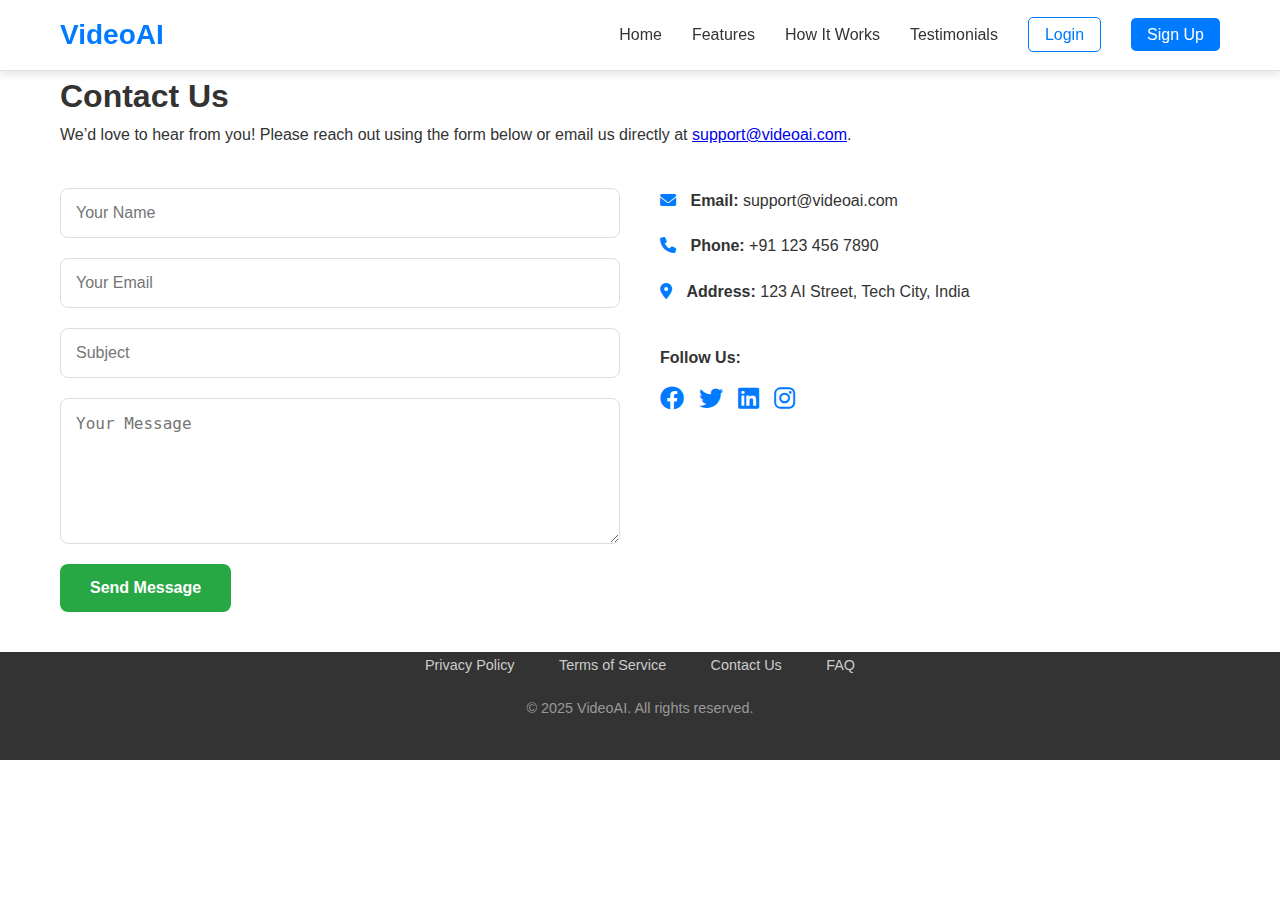
<file: videoai-starter/frontend/contact.html>
<!DOCTYPE html>
<html lang="en">
<head>
  <meta charset="UTF-8">
  <meta name="viewport" content="width=device-width, initial-scale=1.0">
  <title>Contact Us - VideoAI</title>
  <link rel="stylesheet" href="assets/styles.css">
  <link rel="stylesheet" href="https://cdnjs.cloudflare.com/ajax/libs/font-awesome/6.0.0/css/all.min.css">
</head>
<body>
  <!-- Navigation -->
  <nav class="navbar">
    <div class="nav-container">
      <div class="nav-logo">
        <h2>VideoAI</h2>
      </div>
      <ul class="nav-menu">
        <li class="nav-item"><a href="/#home" class="nav-link">Home</a></li>
        <li class="nav-item"><a href="/#features" class="nav-link">Features</a></li>
        <li class="nav-item"><a href="/#how-it-works" class="nav-link">How It Works</a></li>
        <li class="nav-item"><a href="/#testimonials" class="nav-link">Testimonials</a></li>
        <li class="nav-item"><a href="/login" class="nav-link login-btn">Login</a></li>
        <li class="nav-item"><a href="/signup" class="nav-link signup-btn">Sign Up</a></li>
      </ul>
    </div>
  </nav>

  <!-- Contact Us Section -->
  <section class="contact-us" style="margin-top: 40px; margin-bottom: 40px;">
    <div class="container">
      <h1>Contact Us</h1>
      <p>We’d love to hear from you! Please reach out using the form below or email us directly at <a href="mailto:support@videoai.com">support@videoai.com</a>.</p>
      
      <div class="contact-grid" style="display: grid; grid-template-columns: 1fr 1fr; gap: 40px; margin-top: 40px;">
        <!-- Contact Form -->
        <form action="mailto:support@videoai.com" method="POST" style="display: flex; flex-direction: column; gap: 20px;">
          <input type="text" name="name" placeholder="Your Name" required style="padding: 15px; border-radius: 8px; border: 1px solid #ddd; font-size: 16px;">
          <input type="email" name="email" placeholder="Your Email" required style="padding: 15px; border-radius: 8px; border: 1px solid #ddd; font-size: 16px;">
          <input type="text" name="subject" placeholder="Subject" required style="padding: 15px; border-radius: 8px; border: 1px solid #ddd; font-size: 16px;">
          <textarea name="message" rows="6" placeholder="Your Message" required style="padding: 15px; border-radius: 8px; border: 1px solid #ddd; font-size: 16px;"></textarea>
          <button type="submit" class="generate-btn" style="width: fit-content;">Send Message</button>
        </form>

        <!-- Contact Info -->
        <div class="contact-info" style="display: flex; flex-direction: column; gap: 20px; font-size: 1rem;">
          <div>
            <i class="fas fa-envelope" style="color: #007bff; margin-right: 10px;"></i>
            <strong>Email:</strong> support@videoai.com
          </div>
          <div>
            <i class="fas fa-phone" style="color: #007bff; margin-right: 10px;"></i>
            <strong>Phone:</strong> +91 123 456 7890
          </div>
          <div>
            <i class="fas fa-map-marker-alt" style="color: #007bff; margin-right: 10px;"></i>
            <strong>Address:</strong> 123 AI Street, Tech City, India
          </div>
          <div style="margin-top: 20px;">
            <strong>Follow Us:</strong>
            <div style="display: flex; gap: 15px; margin-top: 10px;">
              <a href="#" style="color: #007bff; font-size: 1.5rem;"><i class="fab fa-facebook"></i></a>
              <a href="#" style="color: #007bff; font-size: 1.5rem;"><i class="fab fa-twitter"></i></a>
              <a href="#" style="color: #007bff; font-size: 1.5rem;"><i class="fab fa-linkedin"></i></a>
              <a href="#" style="color: #007bff; font-size: 1.5rem;"><i class="fab fa-instagram"></i></a>
            </div>
          </div>
        </div>
      </div>
    </div>
  </section>

  <!-- Footer -->
  <footer class="footer">
    <div class="container">
      <div class="footer-content">
        <div class="footer-links">
          <a href="/privacy">Privacy Policy</a>
          <a href="/terms">Terms of Service</a>
          <a href="/contact">Contact Us</a>
          <a href="/faq">FAQ</a>
        </div>
        <p>&copy; 2025 VideoAI. All rights reserved.</p>
      </div>
    </div>
  </footer>
</body>
</html>
</file>
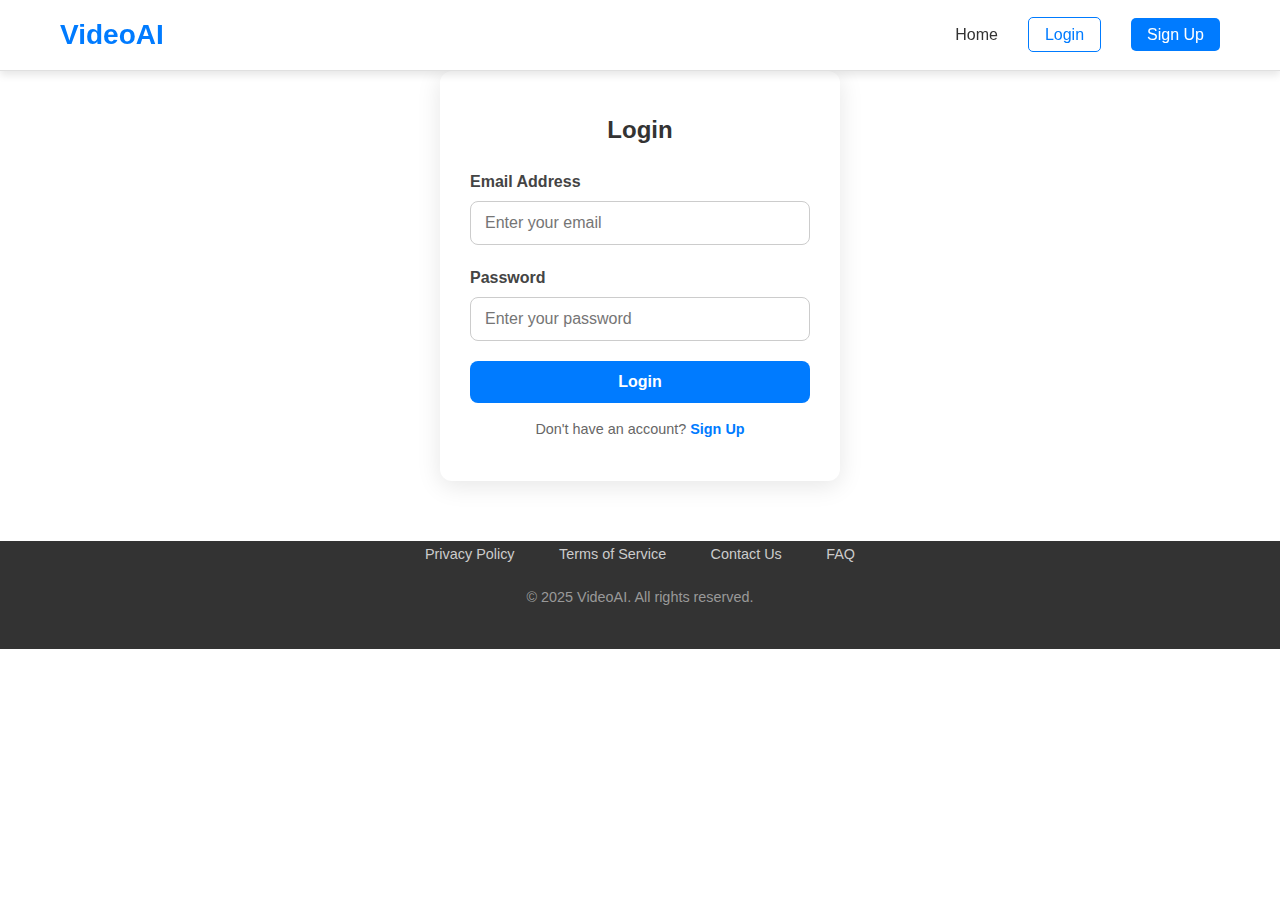
<file: videoai-starter/frontend/login.html>
<!DOCTYPE html>
<html lang="en">
<head>
  <meta charset="UTF-8">
  <meta name="viewport" content="width=device-width, initial-scale=1.0">
  <title>Login - VideoAI</title>
  <link rel="stylesheet" href="assets/styles.css">
  <link rel="stylesheet" href="https://cdnjs.cloudflare.com/ajax/libs/font-awesome/6.0.0/css/all.min.css">
</head>
<body>
  <!-- Navigation -->
  <nav class="navbar">
    <div class="nav-container">
      <div class="nav-logo">
        <h2>VideoAI</h2>
      </div>
      <ul class="nav-menu">
        <li><a href="/" class="nav-link">Home</a></li>
        <li><a href="/login" class="nav-link login-btn">Login</a></li>
        <li><a href="/signup" class="nav-link signup-btn">Sign Up</a></li>
      </ul>
    </div>
  </nav>

  <!-- Login Section -->
  <section class="auth-section">
    <div class="auth-container">
      <h2>Login</h2>
      <form action="#" method="POST" class="auth-form">
        <div class="form-group">
          <label for="email">Email Address</label>
          <input type="email" id="email" placeholder="Enter your email" required>
        </div>
        
        <div class="form-group">
          <label for="password">Password</label>
          <input type="password" id="password" placeholder="Enter your password" required>
        </div>
        
        <button type="submit" class="auth-btn">Login</button>
        <p class="auth-text">Don't have an account? <a href="/signup">Sign Up</a></p>
      </form>
    </div>
  </section>

  <!-- Footer -->
  <footer class="footer">
    <div class="footer-links">
      <a href="/privacy">Privacy Policy</a>
      <a href="/terms">Terms of Service</a>
      <a href="/contact">Contact Us</a>
      <a href="/faq">FAQ</a>
    </div>
    <p>© 2025 VideoAI. All rights reserved.</p>
  </footer>
</body>
</html>
</file>
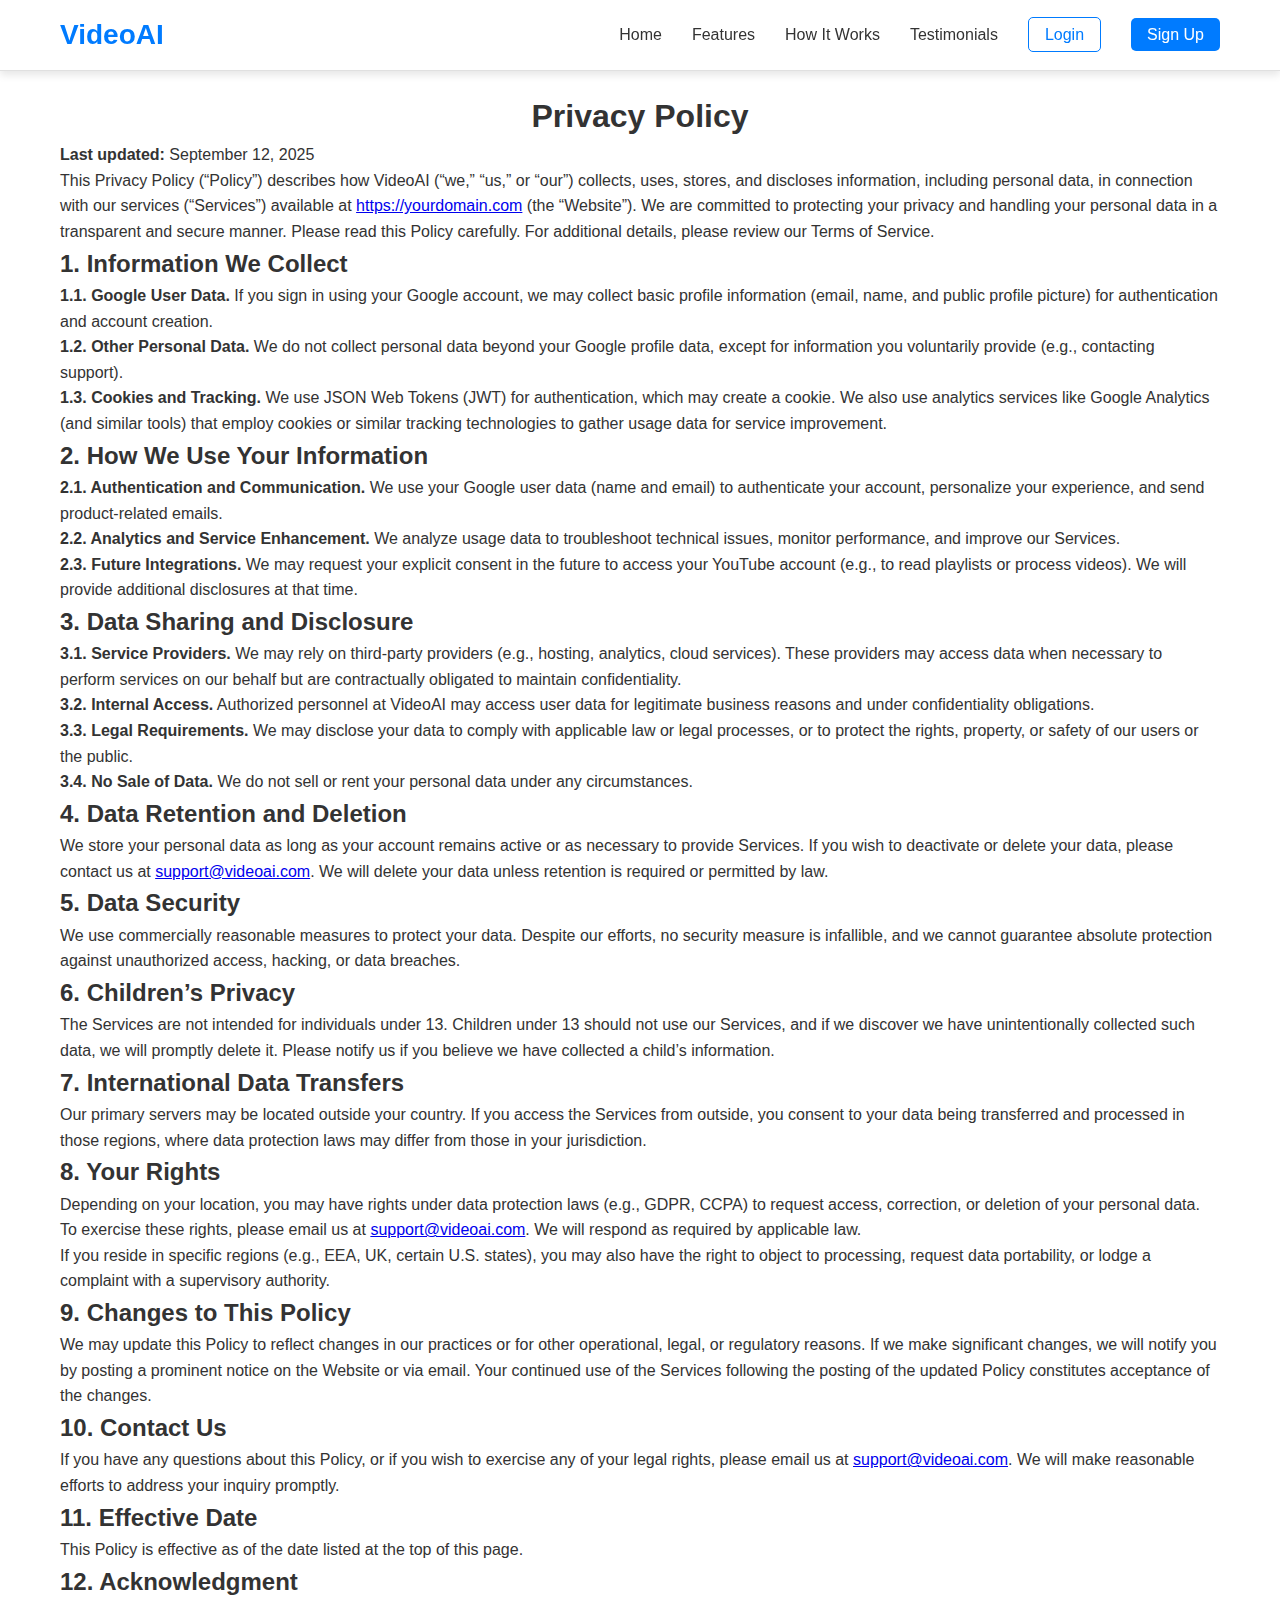
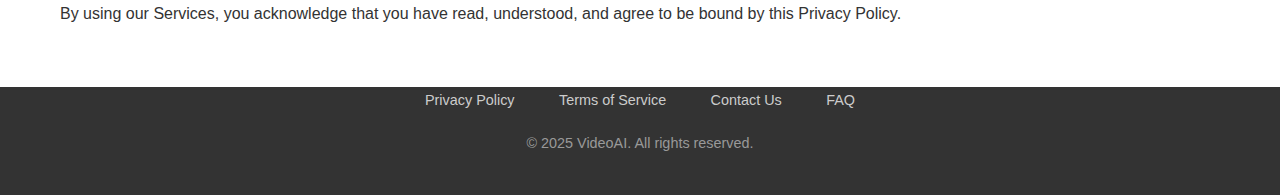
<file: videoai-starter/frontend/privacy.html>
<!DOCTYPE html>
<html lang="en">
<head>
  <meta charset="UTF-8">
  <meta name="viewport" content="width=device-width, initial-scale=1.0">
  <title>Privacy Policy - VideoAI</title>
  <link rel="stylesheet" href="assets/styles.css">
  <link rel="stylesheet" href="https://cdnjs.cloudflare.com/ajax/libs/font-awesome/6.0.0/css/all.min.css">
</head>
<body>
  <!-- Navigation -->
  <nav class="navbar">
    <div class="nav-container">
      <div class="nav-logo">
        <h2>VideoAI</h2>
      </div>
      <ul class="nav-menu">
        <li class="nav-item"><a href="/#home" class="nav-link">Home</a></li>
        <li class="nav-item"><a href="/#features" class="nav-link">Features</a></li>
        <li class="nav-item"><a href="/#how-it-works" class="nav-link">How It Works</a></li>
        <li class="nav-item"><a href="/#testimonials" class="nav-link">Testimonials</a></li>
        <li class="nav-item"><a href="/login" class="nav-link login-btn">Login</a></li>
        <li class="nav-item"><a href="/signup" class="nav-link signup-btn">Sign Up</a></li>
      </ul>
    </div>
  </nav>

  <!-- Privacy Policy Section -->
  <section class="privacy-policy">
    <div class="container">
      <h1 style="text-align: center">Privacy Policy</h1>
      <p><strong>Last updated:</strong> September 12, 2025</p>

      <p>
        This Privacy Policy (“Policy”) describes how VideoAI (“we,” “us,” or “our”) 
        collects, uses, stores, and discloses information, including personal data, 
        in connection with our services (“Services”) available at 
        <a href="https://yourdomain.com">https://yourdomain.com</a> (the “Website”). 
        We are committed to protecting your privacy and handling your personal data 
        in a transparent and secure manner. Please read this Policy carefully. 
        For additional details, please review our Terms of Service.
      </p>

      <h2>1. Information We Collect</h2>
      <p><strong>1.1. Google User Data.</strong> If you sign in using your Google account, we may collect basic profile information (email, name, and public profile picture) for authentication and account creation.</p>
      <p><strong>1.2. Other Personal Data.</strong> We do not collect personal data beyond your Google profile data, except for information you voluntarily provide (e.g., contacting support).</p>
      <p><strong>1.3. Cookies and Tracking.</strong> We use JSON Web Tokens (JWT) for authentication, which may create a cookie. We also use analytics services like Google Analytics (and similar tools) that employ cookies or similar tracking technologies to gather usage data for service improvement.</p>

      <h2>2. How We Use Your Information</h2>
      <p><strong>2.1. Authentication and Communication.</strong> We use your Google user data (name and email) to authenticate your account, personalize your experience, and send product-related emails.</p>
      <p><strong>2.2. Analytics and Service Enhancement.</strong> We analyze usage data to troubleshoot technical issues, monitor performance, and improve our Services.</p>
      <p><strong>2.3. Future Integrations.</strong> We may request your explicit consent in the future to access your YouTube account (e.g., to read playlists or process videos). We will provide additional disclosures at that time.</p>

      <h2>3. Data Sharing and Disclosure</h2>
      <p><strong>3.1. Service Providers.</strong> We may rely on third-party providers (e.g., hosting, analytics, cloud services). These providers may access data when necessary to perform services on our behalf but are contractually obligated to maintain confidentiality.</p>
      <p><strong>3.2. Internal Access.</strong> Authorized personnel at VideoAI may access user data for legitimate business reasons and under confidentiality obligations.</p>
      <p><strong>3.3. Legal Requirements.</strong> We may disclose your data to comply with applicable law or legal processes, or to protect the rights, property, or safety of our users or the public.</p>
      <p><strong>3.4. No Sale of Data.</strong> We do not sell or rent your personal data under any circumstances.</p>

      <h2>4. Data Retention and Deletion</h2>
      <p>We store your personal data as long as your account remains active or as necessary to provide Services. If you wish to deactivate or delete your data, please contact us at 
        <a href="mailto:support@videoai.com">support@videoai.com</a>. We will delete your data unless retention is required or permitted by law.</p>

      <h2>5. Data Security</h2>
      <p>We use commercially reasonable measures to protect your data. Despite our efforts, no security measure is infallible, and we cannot guarantee absolute protection against unauthorized access, hacking, or data breaches.</p>

      <h2>6. Children’s Privacy</h2>
      <p>The Services are not intended for individuals under 13. Children under 13 should not use our Services, and if we discover we have unintentionally collected such data, we will promptly delete it. Please notify us if you believe we have collected a child’s information.</p>

      <h2>7. International Data Transfers</h2>
      <p>Our primary servers may be located outside your country. If you access the Services from outside, you consent to your data being transferred and processed in those regions, where data protection laws may differ from those in your jurisdiction.</p>

      <h2>8. Your Rights</h2>
      <p>Depending on your location, you may have rights under data protection laws (e.g., GDPR, CCPA) to request access, correction, or deletion of your personal data. To exercise these rights, please email us at 
        <a href="mailto:support@videoai.com">support@videoai.com</a>. We will respond as required by applicable law.</p>
      <p>If you reside in specific regions (e.g., EEA, UK, certain U.S. states), you may also have the right to object to processing, request data portability, or lodge a complaint with a supervisory authority.</p>

      <h2>9. Changes to This Policy</h2>
      <p>We may update this Policy to reflect changes in our practices or for other operational, legal, or regulatory reasons. If we make significant changes, we will notify you by posting a prominent notice on the Website or via email. Your continued use of the Services following the posting of the updated Policy constitutes acceptance of the changes.</p>

      <h2>10. Contact Us</h2>
      <p>If you have any questions about this Policy, or if you wish to exercise any of your legal rights, please email us at 
        <a href="mailto:support@videoai.com">support@videoai.com</a>. We will make reasonable efforts to address your inquiry promptly.</p>

      <h2>11. Effective Date</h2>
      <p>This Policy is effective as of the date listed at the top of this page.</p>

      <h2>12. Acknowledgment</h2>
      <p>By using our Services, you acknowledge that you have read, understood, and agree to be bound by this Privacy Policy.</p>
    </div>
  </section>

  <!-- Footer -->
  <footer class="footer">
    <div class="container">
      <div class="footer-content">
        <div class="footer-links">
          <a href="/privacy">Privacy Policy</a>
          <a href="/terms">Terms of Service</a>
          <a href="/contact">Contact Us</a>
          <a href="/faq">FAQ</a>
        </div>
        <p>&copy; 2025 VideoAI. All rights reserved.</p>
      </div>
    </div>
  </footer>
</body>
</html>
</file>
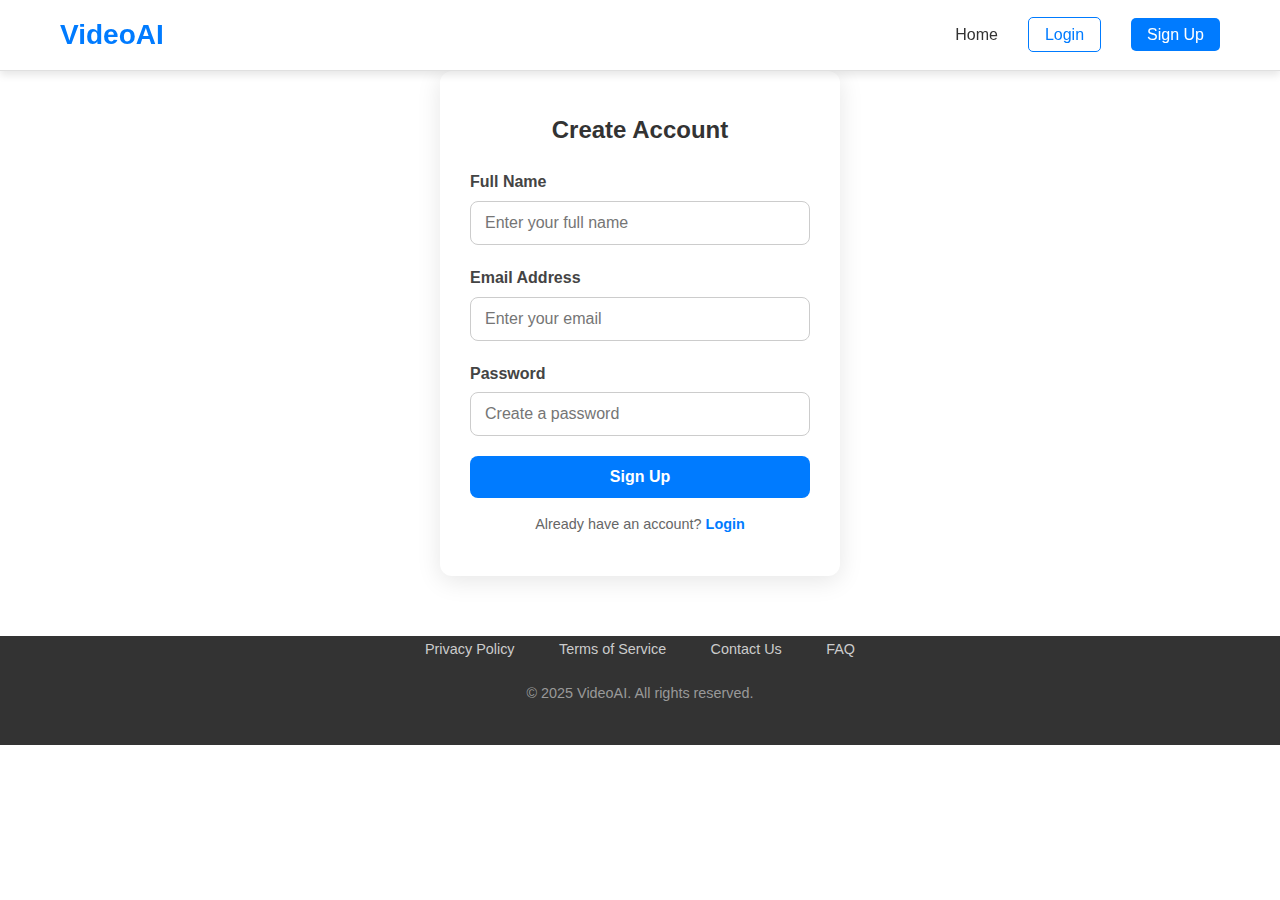
<file: videoai-starter/frontend/signup.html>
<!DOCTYPE html>
<html lang="en">
<head>
  <meta charset="UTF-8">
  <meta name="viewport" content="width=device-width, initial-scale=1.0">
  <title>Sign Up - VideoAI</title>
  <link rel="stylesheet" href="assets/styles.css">
  <link rel="stylesheet" href="https://cdnjs.cloudflare.com/ajax/libs/font-awesome/6.0.0/css/all.min.css">
</head>
<body>
  <!-- Navigation -->
  <nav class="navbar">
    <div class="nav-container">
      <div class="nav-logo">
        <h2>VideoAI</h2>
      </div>
      <ul class="nav-menu">
        <li><a href="/" class="nav-link">Home</a></li>
        <li><a href="/login" class="nav-link login-btn">Login</a></li>
        <li><a href="/signup" class="nav-link signup-btn">Sign Up</a></li>
      </ul>
    </div>
  </nav>

  <!-- Signup Section -->
  <section class="auth-section">
    <div class="auth-container">
      <h2>Create Account</h2>
      <form action="#" method="POST" class="auth-form">
        <div class="form-group">
          <label for="name">Full Name</label>
          <input type="text" id="name" placeholder="Enter your full name" required>
        </div>

        <div class="form-group">
          <label for="email">Email Address</label>
          <input type="email" id="email" placeholder="Enter your email" required>
        </div>
        
        <div class="form-group">
          <label for="password">Password</label>
          <input type="password" id="password" placeholder="Create a password" required>
        </div>
        
        <button type="submit" class="auth-btn">Sign Up</button>
        <p class="auth-text">Already have an account? <a href="/login">Login</a></p>
      </form>
    </div>
  </section>

  <!-- Footer -->
  <footer class="footer">
    <div class="footer-links">
      <a href="/privacy">Privacy Policy</a>
      <a href="/terms">Terms of Service</a>
      <a href="/contact">Contact Us</a>
      <a href="/faq">FAQ</a>
    </div>
    <p>© 2025 VideoAI. All rights reserved.</p>
  </footer>
</body>
</html>
</file>
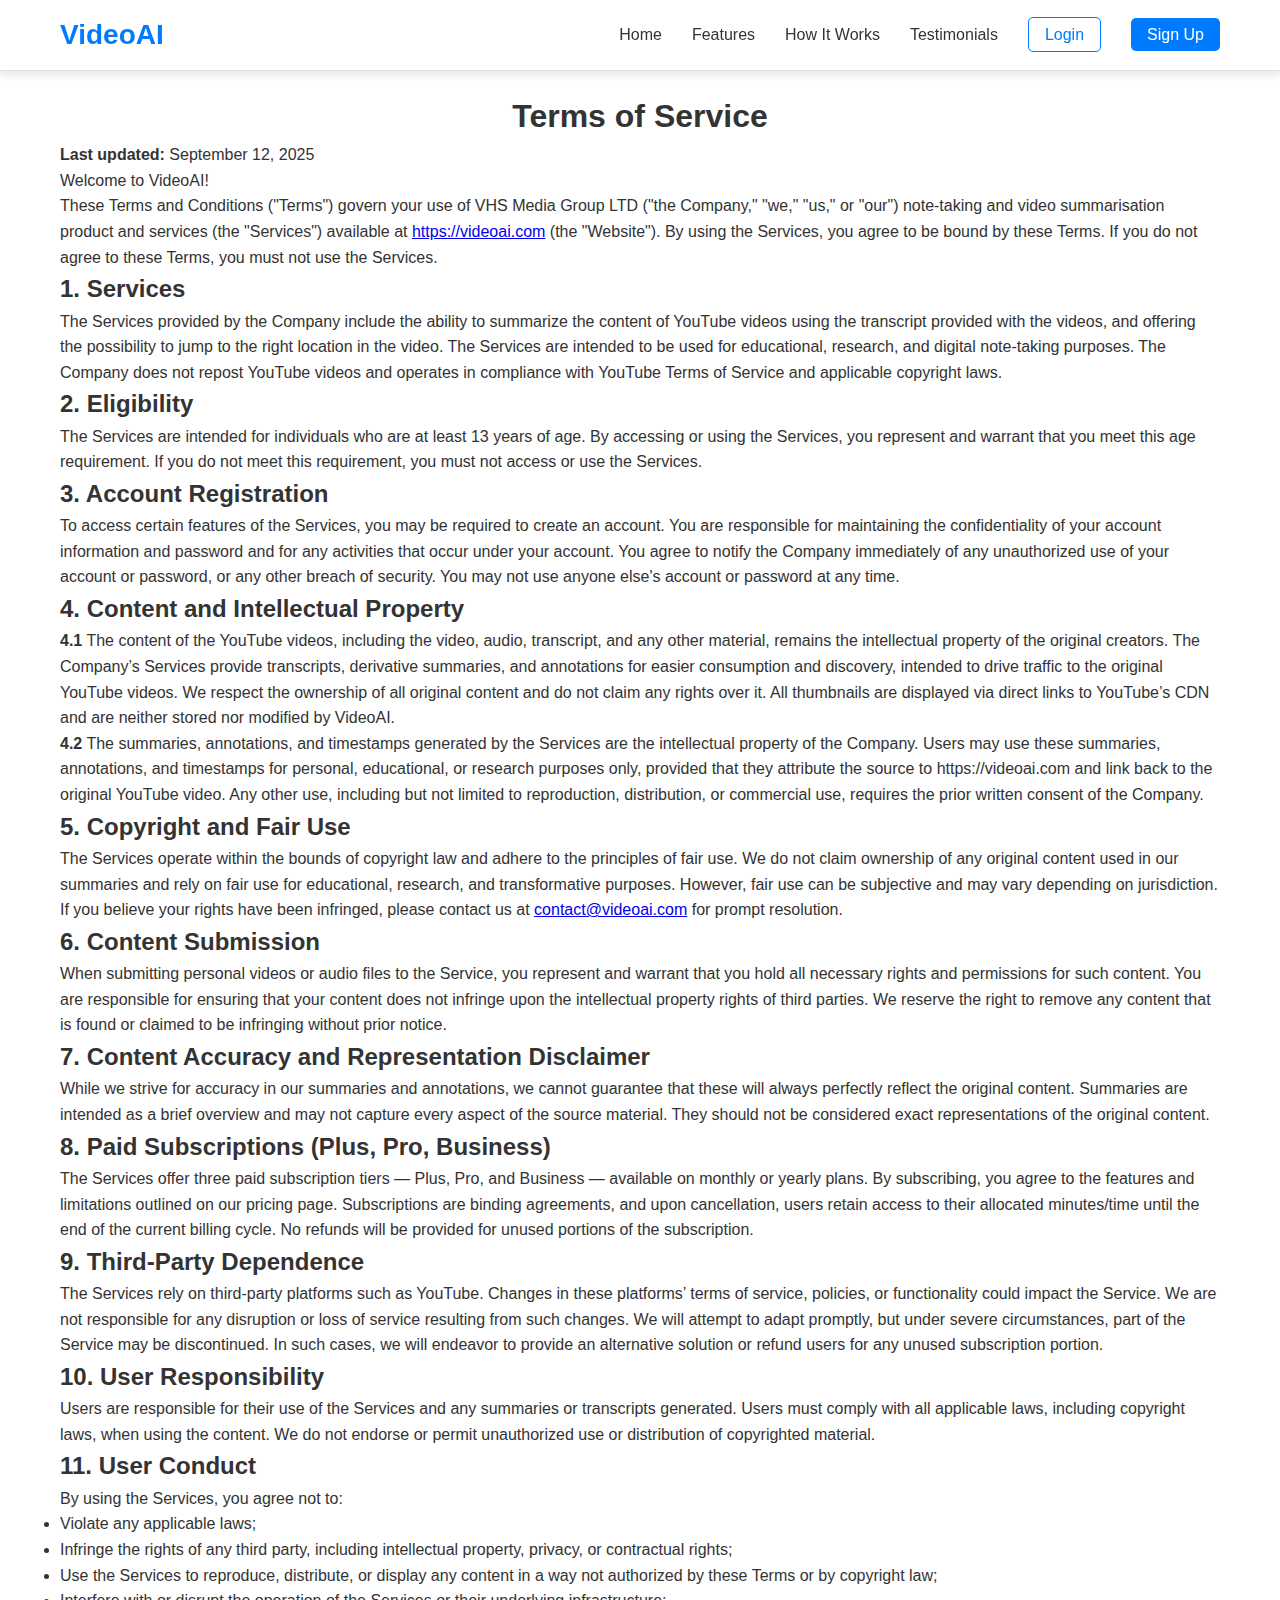
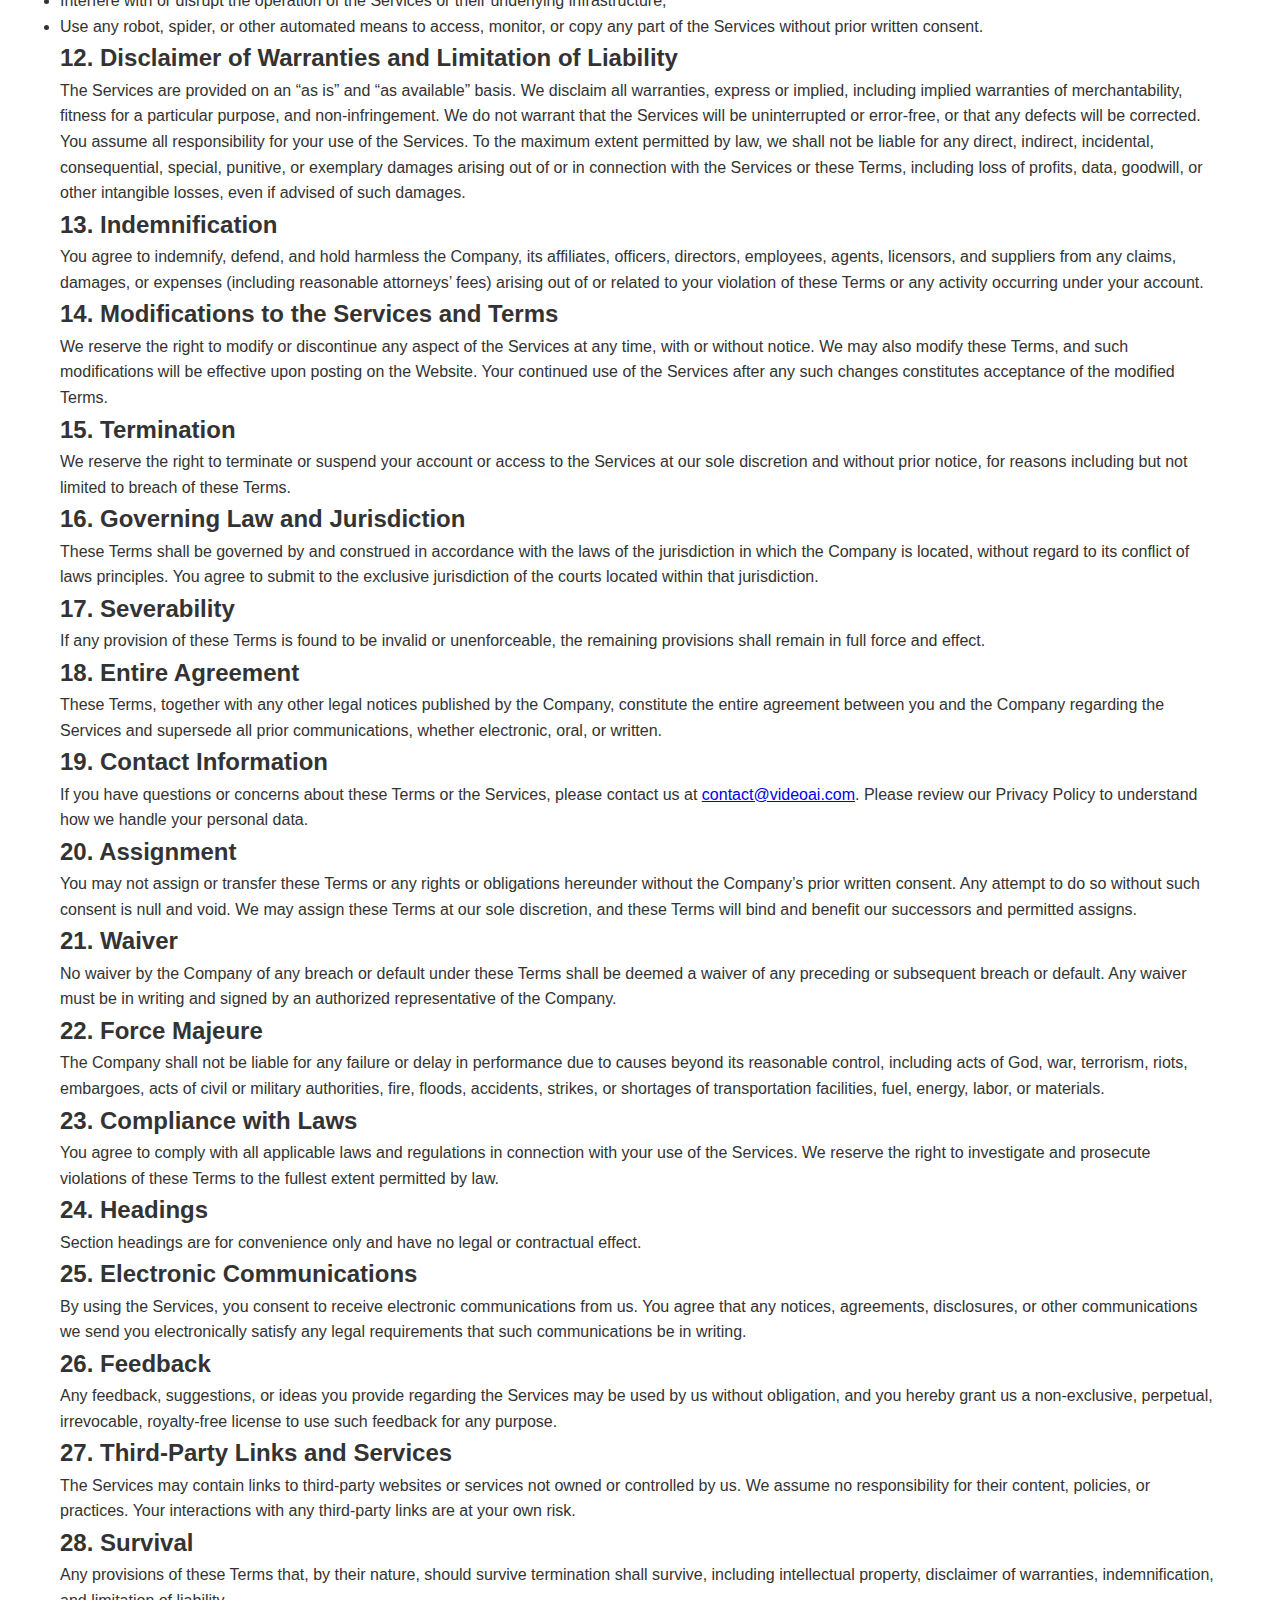
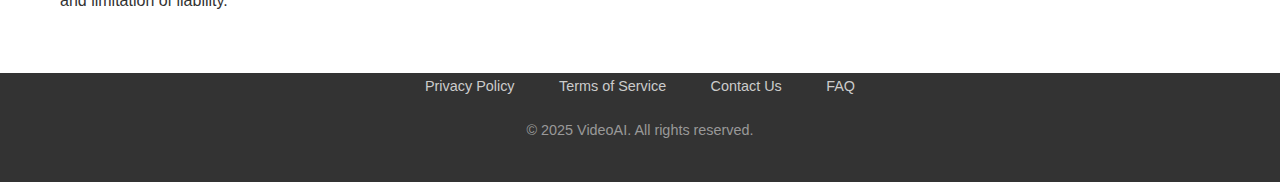
<file: videoai-starter/frontend/terms.html>
<!DOCTYPE html>
<html lang="en">
<head>
  <meta charset="UTF-8">
  <meta name="viewport" content="width=device-width, initial-scale=1.0">
  <title>Terms of Service - VideoAI</title>
  <link rel="stylesheet" href="assets/styles.css">
  <link rel="stylesheet" href="https://cdnjs.cloudflare.com/ajax/libs/font-awesome/6.0.0/css/all.min.css">
</head>
<body>
  <!-- Navigation -->
  <nav class="navbar">
    <div class="nav-container">
      <div class="nav-logo">
        <h2>VideoAI</h2>
      </div>
      <ul class="nav-menu">
        <li class="nav-item"><a href="/#home" class="nav-link">Home</a></li>
        <li class="nav-item"><a href="/#features" class="nav-link">Features</a></li>
        <li class="nav-item"><a href="/#how-it-works" class="nav-link">How It Works</a></li>
        <li class="nav-item"><a href="/#testimonials" class="nav-link">Testimonials</a></li>
        <li class="nav-item"><a href="/login" class="nav-link login-btn">Login</a></li>
        <li class="nav-item"><a href="/signup" class="nav-link signup-btn">Sign Up</a></li>
      </ul>
    </div>
  </nav>

  <!-- Terms of Service Section -->
  <section class="terms-service">
    <div class="container">
      <h1 style="text-align: center">Terms of Service</h1>
      <p><strong>Last updated:</strong> September 12, 2025</p>

      <p>Welcome to VideoAI!</p>

      <p>
        These Terms and Conditions ("Terms") govern your use of VHS Media Group LTD ("the Company," "we," "us," or "our") note-taking and video summarisation product and services (the "Services") available at 
        <a href="https://videoai.com">https://videoai.com</a> (the "Website"). By using the Services, you agree to be bound by these Terms. If you do not agree to these Terms, you must not use the Services.
      </p>

      <h2>1. Services</h2>
      <p>The Services provided by the Company include the ability to summarize the content of YouTube videos using the transcript provided with the videos, and offering the possibility to jump to the right location in the video. The Services are intended to be used for educational, research, and digital note-taking purposes. The Company does not repost YouTube videos and operates in compliance with YouTube Terms of Service and applicable copyright laws.</p>

      <h2>2. Eligibility</h2>
      <p>The Services are intended for individuals who are at least 13 years of age. By accessing or using the Services, you represent and warrant that you meet this age requirement. If you do not meet this requirement, you must not access or use the Services.</p>

      <h2>3. Account Registration</h2>
      <p>To access certain features of the Services, you may be required to create an account. You are responsible for maintaining the confidentiality of your account information and password and for any activities that occur under your account. You agree to notify the Company immediately of any unauthorized use of your account or password, or any other breach of security. You may not use anyone else's account or password at any time.</p>

      <h2>4. Content and Intellectual Property</h2>
      <p><strong>4.1</strong> The content of the YouTube videos, including the video, audio, transcript, and any other material, remains the intellectual property of the original creators. The Company’s Services provide transcripts, derivative summaries, and annotations for easier consumption and discovery, intended to drive traffic to the original YouTube videos. We respect the ownership of all original content and do not claim any rights over it. All thumbnails are displayed via direct links to YouTube’s CDN and are neither stored nor modified by VideoAI.</p>
      <p><strong>4.2</strong> The summaries, annotations, and timestamps generated by the Services are the intellectual property of the Company. Users may use these summaries, annotations, and timestamps for personal, educational, or research purposes only, provided that they attribute the source to https://videoai.com and link back to the original YouTube video. Any other use, including but not limited to reproduction, distribution, or commercial use, requires the prior written consent of the Company.</p>

      <h2>5. Copyright and Fair Use</h2>
      <p>The Services operate within the bounds of copyright law and adhere to the principles of fair use. We do not claim ownership of any original content used in our summaries and rely on fair use for educational, research, and transformative purposes. However, fair use can be subjective and may vary depending on jurisdiction. If you believe your rights have been infringed, please contact us at <a href="mailto:contact@videoai.com">contact@videoai.com</a> for prompt resolution.</p>

      <h2>6. Content Submission</h2>
      <p>When submitting personal videos or audio files to the Service, you represent and warrant that you hold all necessary rights and permissions for such content. You are responsible for ensuring that your content does not infringe upon the intellectual property rights of third parties. We reserve the right to remove any content that is found or claimed to be infringing without prior notice.</p>

      <h2>7. Content Accuracy and Representation Disclaimer</h2>
      <p>While we strive for accuracy in our summaries and annotations, we cannot guarantee that these will always perfectly reflect the original content. Summaries are intended as a brief overview and may not capture every aspect of the source material. They should not be considered exact representations of the original content.</p>

      <h2>8. Paid Subscriptions (Plus, Pro, Business)</h2>
      <p>The Services offer three paid subscription tiers — Plus, Pro, and Business — available on monthly or yearly plans. By subscribing, you agree to the features and limitations outlined on our pricing page. Subscriptions are binding agreements, and upon cancellation, users retain access to their allocated minutes/time until the end of the current billing cycle. No refunds will be provided for unused portions of the subscription.</p>

      <h2>9. Third-Party Dependence</h2>
      <p>The Services rely on third-party platforms such as YouTube. Changes in these platforms’ terms of service, policies, or functionality could impact the Service. We are not responsible for any disruption or loss of service resulting from such changes. We will attempt to adapt promptly, but under severe circumstances, part of the Service may be discontinued. In such cases, we will endeavor to provide an alternative solution or refund users for any unused subscription portion.</p>

      <h2>10. User Responsibility</h2>
      <p>Users are responsible for their use of the Services and any summaries or transcripts generated. Users must comply with all applicable laws, including copyright laws, when using the content. We do not endorse or permit unauthorized use or distribution of copyrighted material.</p>

      <h2>11. User Conduct</h2>
      <p>By using the Services, you agree not to:</p>
      <ul>
        <li>Violate any applicable laws;</li>
        <li>Infringe the rights of any third party, including intellectual property, privacy, or contractual rights;</li>
        <li>Use the Services to reproduce, distribute, or display any content in a way not authorized by these Terms or by copyright law;</li>
        <li>Interfere with or disrupt the operation of the Services or their underlying infrastructure;</li>
        <li>Use any robot, spider, or other automated means to access, monitor, or copy any part of the Services without prior written consent.</li>
      </ul>

      <h2>12. Disclaimer of Warranties and Limitation of Liability</h2>
      <p>The Services are provided on an “as is” and “as available” basis. We disclaim all warranties, express or implied, including implied warranties of merchantability, fitness for a particular purpose, and non-infringement. We do not warrant that the Services will be uninterrupted or error-free, or that any defects will be corrected. You assume all responsibility for your use of the Services. To the maximum extent permitted by law, we shall not be liable for any direct, indirect, incidental, consequential, special, punitive, or exemplary damages arising out of or in connection with the Services or these Terms, including loss of profits, data, goodwill, or other intangible losses, even if advised of such damages.</p>

      <h2>13. Indemnification</h2>
      <p>You agree to indemnify, defend, and hold harmless the Company, its affiliates, officers, directors, employees, agents, licensors, and suppliers from any claims, damages, or expenses (including reasonable attorneys’ fees) arising out of or related to your violation of these Terms or any activity occurring under your account.</p>

      <h2>14. Modifications to the Services and Terms</h2>
      <p>We reserve the right to modify or discontinue any aspect of the Services at any time, with or without notice. We may also modify these Terms, and such modifications will be effective upon posting on the Website. Your continued use of the Services after any such changes constitutes acceptance of the modified Terms.</p>

      <h2>15. Termination</h2>
      <p>We reserve the right to terminate or suspend your account or access to the Services at our sole discretion and without prior notice, for reasons including but not limited to breach of these Terms.</p>

      <h2>16. Governing Law and Jurisdiction</h2>
      <p>These Terms shall be governed by and construed in accordance with the laws of the jurisdiction in which the Company is located, without regard to its conflict of laws principles. You agree to submit to the exclusive jurisdiction of the courts located within that jurisdiction.</p>

      <h2>17. Severability</h2>
      <p>If any provision of these Terms is found to be invalid or unenforceable, the remaining provisions shall remain in full force and effect.</p>

      <h2>18. Entire Agreement</h2>
      <p>These Terms, together with any other legal notices published by the Company, constitute the entire agreement between you and the Company regarding the Services and supersede all prior communications, whether electronic, oral, or written.</p>

      <h2>19. Contact Information</h2>
      <p>If you have questions or concerns about these Terms or the Services, please contact us at <a href="mailto:contact@videoai.com">contact@videoai.com</a>. Please review our Privacy Policy to understand how we handle your personal data.</p>

      <h2>20. Assignment</h2>
      <p>You may not assign or transfer these Terms or any rights or obligations hereunder without the Company’s prior written consent. Any attempt to do so without such consent is null and void. We may assign these Terms at our sole discretion, and these Terms will bind and benefit our successors and permitted assigns.</p>

      <h2>21. Waiver</h2>
      <p>No waiver by the Company of any breach or default under these Terms shall be deemed a waiver of any preceding or subsequent breach or default. Any waiver must be in writing and signed by an authorized representative of the Company.</p>

      <h2>22. Force Majeure</h2>
      <p>The Company shall not be liable for any failure or delay in performance due to causes beyond its reasonable control, including acts of God, war, terrorism, riots, embargoes, acts of civil or military authorities, fire, floods, accidents, strikes, or shortages of transportation facilities, fuel, energy, labor, or materials.</p>

      <h2>23. Compliance with Laws</h2>
      <p>You agree to comply with all applicable laws and regulations in connection with your use of the Services. We reserve the right to investigate and prosecute violations of these Terms to the fullest extent permitted by law.</p>

      <h2>24. Headings</h2>
      <p>Section headings are for convenience only and have no legal or contractual effect.</p>

      <h2>25. Electronic Communications</h2>
      <p>By using the Services, you consent to receive electronic communications from us. You agree that any notices, agreements, disclosures, or other communications we send you electronically satisfy any legal requirements that such communications be in writing.</p>

      <h2>26. Feedback</h2>
      <p>Any feedback, suggestions, or ideas you provide regarding the Services may be used by us without obligation, and you hereby grant us a non-exclusive, perpetual, irrevocable, royalty-free license to use such feedback for any purpose.</p>

      <h2>27. Third-Party Links and Services</h2>
      <p>The Services may contain links to third-party websites or services not owned or controlled by us. We assume no responsibility for their content, policies, or practices. Your interactions with any third-party links are at your own risk.</p>

      <h2>28. Survival</h2>
      <p>Any provisions of these Terms that, by their nature, should survive termination shall survive, including intellectual property, disclaimer of warranties, indemnification, and limitation of liability.</p>
    </div>
  </section>

  <!-- Footer -->
  <footer class="footer">
    <div class="container">
      <div class="footer-content">
        <div class="footer-links">
          <a href="/privacy">Privacy Policy</a>
          <a href="/terms">Terms of Service</a>
          <a href="/contact">Contact Us</a>
          <a href="/faq">FAQ</a>
        </div>
        <p>&copy; 2025 VideoAI. All rights reserved.</p>
      </div>
    </div>
  </footer>
</body>
</html>
</file>
<file: videoai-starter/frontend/assets/styles.css>
* {
    margin: 0;
    padding: 0;
    box-sizing: border-box;
}

body {
    font-family: 'Segoe UI', Tahoma, Geneva, Verdana, sans-serif;
    line-height: 1.6;
    color: #333;
    background-color: #ffffff;
}

.container {
    max-width: 1200px;
    margin: 0 auto;
    padding: 0 20px;
}

/* Navigation */
.navbar {
    background: rgba(255, 255, 255, 0.95);
    backdrop-filter: blur(10px);
    position: fixed;
    top: 0;
    width: 100%;
    z-index: 1000;
    border-bottom: 1px solid #e0e0e0;
}

.nav-container {
    max-width: 1200px;
    margin: 0 auto;
    padding: 0 20px;
    display: flex;
    justify-content: space-between;
    align-items: center;
    height: 70px;
}

.nav-logo h2 {
    color: #007bff;
    font-size: 28px;
    font-weight: bold;
}

.nav-menu {
    display: flex;
    list-style: none;
    align-items: center;
    gap: 30px;
}

.nav-link {
    text-decoration: none;
    color: #333;
    font-weight: 500;
    transition: color 0.3s ease;
}

.nav-link:hover {
    color: #007bff;
}

.login-btn {
    padding: 8px 16px;
    border: 1px solid #007bff;
    border-radius: 5px;
    color: #007bff !important;
}

.signup-btn {
    padding: 8px 16px;
    background: #007bff;
    color: white !important;
    border-radius: 5px;
    border: none;
}

.signup-btn:hover {
    background: #0056b3;
    color: white !important;
}

/* Hero Section */
.hero {
    background: linear-gradient(135deg, #667eea 0%, #764ba2 100%);
    color: white;
    padding: 120px 0 80px;
    min-height: 100vh;
    display: flex;
    align-items: center;
}

.hero-container {
    max-width: 1200px;
    margin: 0 auto;
    padding: 0 20px;
    display: grid;
    grid-template-columns: 1fr 1fr;
    gap: 60px;
    align-items: center;
}

.hero-content h1 {
    font-size: 3rem;
    font-weight: 700;
    margin-bottom: 20px;
    line-height: 1.2;
}

.hero-content p {
    font-size: 1.2rem;
    margin-bottom: 30px;
    opacity: 0.9;
}

.url-input-container {
    display: flex;
    gap: 15px;
    margin-top: 30px;
    align-items: stretch;
}

.url-input {
    flex: 1;
    padding: 15px 20px;
    border: none;
    border-radius: 8px;
    font-size: 16px;
    outline: none;
}

.generate-btn {
    padding: 15px 30px;
    background: #28a745;
    color: white;
    border: none;
    border-radius: 8px;
    font-size: 16px;
    font-weight: 600;
    cursor: pointer;
    transition: background 0.3s ease;
    white-space: nowrap;
}

.generate-btn:hover {
    background: #218838;
}

.hero-image img {
    width: 100%;
    height: auto;
    border-radius: 12px;
    box-shadow: 0 20px 40px rgba(0, 0, 0, 0.1);
}

/* Features Section */
.features {
    padding: 80px 0;
    background: #f8f9fa;
}

.section-header {
    text-align: center;
    margin-bottom: 60px;
}

.section-header h2 {
    font-size: 2.5rem;
    color: #333;
    margin-bottom: 20px;
}

.section-header p {
    font-size: 1.1rem;
    color: #666;
    max-width: 600px;
    margin: 0 auto;
}

.features-grid {
    display: grid;
    grid-template-columns: repeat(auto-fit, minmax(280px, 1fr));
    gap: 30px;
}

.feature-card {
    background: white;
    padding: 40px 30px;
    border-radius: 12px;
    box-shadow: 0 5px 20px rgba(0, 0, 0, 0.08);
    text-align: center;
    transition: transform 0.3s ease, box-shadow 0.3s ease;
}

.feature-card:hover {
    transform: translateY(-5px);
    box-shadow: 0 15px 40px rgba(0, 0, 0, 0.12);
}

.feature-icon {
    width: 80px;
    height: 80px;
    background: linear-gradient(135deg, #667eea, #764ba2);
    border-radius: 50%;
    display: flex;
    align-items: center;
    justify-content: center;
    margin: 0 auto 20px;
}

.feature-icon i {
    font-size: 2rem;
    color: white;
}

.feature-card h3 {
    font-size: 1.5rem;
    margin-bottom: 15px;
    color: #333;
}

.feature-card p {
    color: #666;
    margin-bottom: 20px;
    line-height: 1.6;
}

.feature-link {
    color: #007bff;
    text-decoration: none;
    font-weight: 600;
}

.feature-link:hover {
    color: #0056b3;
}

/* How It Works Section */
.how-it-works {
    padding: 80px 0;
    background: white;
}

.how-it-works h2 {
    text-align: center;
    font-size: 2.5rem;
    margin-bottom: 20px;
    color: #333;
}

.how-it-works > .container > p {
    text-align: center;
    font-size: 1.1rem;
    color: #666;
    margin-bottom: 60px;
}

.steps {
    display: grid;
    grid-template-columns: repeat(auto-fit, minmax(300px, 1fr));
    gap: 40px;
}

.step {
    text-align: center;
    padding: 30px;
}

.step-number {
    width: 60px;
    height: 60px;
    background: linear-gradient(135deg, #667eea, #764ba2);
    color: white;
    border-radius: 50%;
    display: flex;
    align-items: center;
    justify-content: center;
    font-size: 1.5rem;
    font-weight: bold;
    margin: 0 auto 20px;
}

.step h3 {
    font-size: 1.3rem;
    margin-bottom: 15px;
    color: #333;
}

.step p {
    color: #666;
    line-height: 1.6;
}

/* Testimonials Section */
.testimonials {
    padding: 80px 0;
    background: #f8f9fa;
}

.testimonials h2 {
    text-align: center;
    font-size: 2.5rem;
    margin-bottom: 60px;
    color: #333;
}

.testimonials-grid {
    display: grid;
    grid-template-columns: repeat(auto-fit, minmax(300px, 1fr));
    gap: 30px;
}

.testimonial-card {
    background: white;
    padding: 30px;
    border-radius: 12px;
    box-shadow: 0 5px 20px rgba(0, 0, 0, 0.08);
    position: relative;
}

.testimonial-card::before {
    content: '"';
    position: absolute;
    top: -10px;
    left: 20px;
    font-size: 4rem;
    color: #007bff;
    line-height: 1;
}

.testimonial-card p {
    font-style: italic;
    margin-bottom: 20px;
    color: #555;
    line-height: 1.6;
    padding-top: 20px;
}

.testimonial-author {
    display: flex;
    align-items: center;
    gap: 15px;
}

.author-avatar {
    width: 60px;
    height: 60px;
    border-radius: 50%;
    object-fit: cover;
}

.author-info strong {
    display: block;
    color: #333;
    font-weight: 600;
}

.author-info span {
    color: #666;
    font-size: 0.9rem;
}

/* Results Section */
.results {
    padding: 100px 0 40px;
    background: #f8f9fa;
}

.results-header {
    margin-bottom: 40px;
}

.back-btn {
    background: none;
    border: none;
    color: #007bff;
    font-size: 1rem;
    cursor: pointer;
    margin-bottom: 20px;
    display: flex;
    align-items: center;
    gap: 8px;
}

.back-btn:hover {
    color: #0056b3;
}

.results h2 {
    font-size: 2.2rem;
    margin-bottom: 20px;
    color: #333;
}

.video-info {
    display: flex;
    gap: 20px;
    align-items: center;
    margin-bottom: 30px;
    background: white;
    padding: 20px;
    border-radius: 12px;
    box-shadow: 0 2px 10px rgba(0, 0, 0, 0.1);
}

.video-thumbnail {
    position: relative;
    width: 200px;
    height: 120px;
    border-radius: 8px;
    overflow: hidden;
}

.video-thumbnail img {
    width: 100%;
    height: 100%;
    object-fit: cover;
}

.play-button {
    position: absolute;
    top: 50%;
    left: 50%;
    transform: translate(-50%, -50%);
    width: 50px;
    height: 50px;
    background: rgba(0, 0, 0, 0.7);
    border-radius: 50%;
    display: flex;
    align-items: center;
    justify-content: center;
    color: white;
    font-size: 1.2rem;
}

.video-details h3 {
    font-size: 1.5rem;
    margin-bottom: 10px;
    color: #333;
}

.video-details p {
    color: #666;
    margin-bottom: 5px;
}

.content-quality span:first-child {
    font-weight: 600;
    color: #333;
}

#quality-score {
    color: #28a745;
    font-weight: 600;
}

/* Tab Navigation */
.tab-container {
    display: flex;
    background: white;
    border-radius: 8px;
    overflow: hidden;
    box-shadow: 0 2px 10px rgba(0, 0, 0, 0.1);
    margin-bottom: 30px;
}

.tab-btn {
    flex: 1;
    padding: 15px 20px;
    background: white;
    border: none;
    cursor: pointer;
    font-size: 1rem;
    font-weight: 500;
    color: #666;
    transition: all 0.3s ease;
    border-bottom: 3px solid transparent;
}

.tab-btn.active {
    background: #f8f9fa;
    color: #007bff;
    border-bottom-color: #007bff;
}

.tab-btn:hover {
    background: #f8f9fa;
}

/* Tab Content */
.tab-content {
    display: none;
    background: white;
    border-radius: 12px;
    padding: 30px;
    box-shadow: 0 5px 20px rgba(0, 0, 0, 0.08);
    margin-bottom: 40px;
}

.tab-content.active {
    display: block;
}

.content-actions {
    display: flex;
    gap: 15px;
    margin-bottom: 25px;
    flex-wrap: wrap;
}

.action-btn {
    padding: 10px 20px;
    background: #007bff;
    color: white;
    border: none;
    border-radius: 6px;
    cursor: pointer;
    font-size: 0.9rem;
    display: flex;
    align-items: center;
    gap: 8px;
    transition: background 0.3s ease;
}

.action-btn:hover {
    background: #0056b3;
}

.content-text {
    line-height: 1.8;
    color: #333;
}

.content-text h3 {
    color: #333;
    margin: 25px 0 15px;
    font-size: 1.3rem;
}

.content-text h4 {
    color: #333;
    margin: 20px 0 10px;
    font-size: 1.1rem;
}

.content-text p {
    margin-bottom: 15px;
}

.content-text ul {
    margin-left: 20px;
    margin-bottom: 15px;
}

.content-text li {
    margin-bottom: 8px;
}

/* Key Points Specific Styles */
.sorting-options {
    margin-bottom: 25px;
}

.sort-btn {
    padding: 8px 16px;
    background: transparent;
    border: 1px solid #ddd;
    border-radius: 4px;
    cursor: pointer;
    margin-right: 10px;
    color: #666;
    transition: all 0.3s ease;
}

.sort-btn.active {
    background: #007bff;
    color: white;
    border-color: #007bff;
}

.key-point-item {
    background: #f8f9fa;
    padding: 20px;
    border-radius: 8px;
    margin-bottom: 15px;
    border-left: 4px solid #007bff;
}

.key-point-number {
    background: #007bff;
    color: white;
    border-radius: 50%;
    width: 30px;
    height: 30px;
    display: inline-flex;
    align-items: center;
    justify-content: center;
    font-weight: bold;
    margin-right: 15px;
    font-size: 0.9rem;
}

.timestamp {
    color: #007bff;
    font-weight: 600;
    font-size: 0.9rem;
    display: block;
    margin-top: 10px;
}

/* Mind Map Specific Styles */
.mind-map-controls {
    display: flex;
    gap: 15px;
    margin-bottom: 25px;
    align-items: center;
}

.control-btn {
    padding: 8px 12px;
    background: #f8f9fa;
    border: 1px solid #ddd;
    border-radius: 4px;
    cursor: pointer;
    transition: background 0.3s ease;
}

.control-btn:hover {
    background: #e9ecef;
}

.layout-select {
    padding: 8px 12px;
    border: 1px solid #ddd;
    border-radius: 4px;
    background: white;
    cursor: pointer;
}

.mind-map-container {
    height: 500px;
    background: white;
    border: 2px dashed #ddd;
    border-radius: 8px;
    display: flex;
    align-items: center;
    justify-content: center;
    color: #666;
    font-size: 1.1rem;
    position: relative;
}

.mind-map-placeholder {
    text-align: center;
}

.mind-map-node {
    position: absolute;
    background: linear-gradient(135deg, #667eea, #764ba2);
    color: white;
    padding: 10px 20px;
    border-radius: 25px;
    font-size: 0.9rem;
    font-weight: 500;
    box-shadow: 0 2px 10px rgba(0, 0, 0, 0.1);
    cursor: pointer;
    transition: transform 0.3s ease;
}

.mind-map-node:hover {
    transform: scale(1.05);
}

.mind-map-node.central {
    background: linear-gradient(135deg, #28a745, #20c997);
    font-size: 1.2rem;
    padding: 15px 30px;
}

/* Study Notes Specific Styles */
.notes-format-tabs {
    margin-bottom: 25px;
}

.format-btn {
    padding: 8px 16px;
    background: transparent;
    border: 1px solid #ddd;
    border-radius: 4px;
    cursor: pointer;
    margin-right: 10px;
    color: #666;
    transition: all 0.3s ease;
}

.format-btn.active {
    background: #007bff;
    color: white;
    border-color: #007bff;
}

.cornell-notes {
    display: grid;
    grid-template-columns: 1fr 2fr;
    gap: 20px;
}

.cornell-cues {
    background: #f8f9fa;
    padding: 20px;
    border-radius: 8px;
    border-left: 4px solid #007bff;
}

.cornell-notes-content {
    background: white;
    padding: 20px;
    border: 1px solid #e0e0e0;
    border-radius: 8px;
}

.flashcard {
    background: white;
    border: 2px solid #007bff;
    border-radius: 12px;
    padding: 20px;
    margin-bottom: 20px;
    box-shadow: 0 3px 15px rgba(0, 0, 0, 0.1);
    cursor: pointer;
    transition: transform 0.3s ease;
}

.flashcard:hover {
    transform: translateY(-2px);
}

.flashcard-front {
    font-weight: 600;
    color: #333;
    margin-bottom: 10px;
}

.flashcard-back {
    color: #666;
    font-style: italic;
}

/* Loading Overlay */
.loading-overlay {
    position: fixed;
    top: 0;
    left: 0;
    width: 100%;
    height: 100%;
    background: rgba(0, 0, 0, 0.8);
    z-index: 9999;
    display: flex;
    align-items: center;
    justify-content: center;
}

.loading-content {
    background: white;
    padding: 40px;
    border-radius: 12px;
    text-align: center;
    max-width: 400px;
    width: 90%;
}

.loading-spinner {
    width: 60px;
    height: 60px;
    border: 4px solid #f3f3f3;
    border-top: 4px solid #007bff;
    border-radius: 50%;
    animation: spin 1s linear infinite;
    margin: 0 auto 20px;
}

@keyframes spin {
    0% { transform: rotate(0deg); }
    100% { transform: rotate(360deg); }
}

.loading-progress {
    background: #f0f0f0;
    height: 10px;
    border-radius: 5px;
    margin: 20px 0;
    overflow: hidden;
}

.progress-bar {
    height: 100%;
    background: linear-gradient(90deg, #007bff, #28a745);
    width: 0%;
    transition: width 0.3s ease;
    border-radius: 5px;
}

#loading-status {
    color: #666;
    font-size: 0.9rem;
    margin-top: 15px;
}

/* Footer */
.footer {
    background: #333;
    color: white;
    padding: 40px 0;
    text-align: center;
}

.footer-links {
    margin-bottom: 20px;
}

.footer-links a {
    color: #ccc;
    text-decoration: none;
    margin: 0 20px;
    font-size: 0.9rem;
}

.footer-links a:hover {
    color: white;
}

.footer p {
    color: #999;
    font-size: 0.9rem;
}

/* Responsive Design */
@media (max-width: 768px) {
    .nav-menu {
        display: none;
    }
    
    .hero-container {
        grid-template-columns: 1fr;
        text-align: center;
        gap: 40px;
    }
    
    .hero-content h1 {
        font-size: 2.2rem;
    }
    
    .url-input-container {
        flex-direction: column;
    }
    
    .video-info {
        flex-direction: column;
        text-align: center;
    }
    
    .content-actions {
        justify-content: center;
    }
    
    .tab-container {
        flex-direction: column;
    }
    
    .tab-btn {
        border-bottom: 1px solid #e0e0e0;
        border-radius: 0;
    }
    
    .tab-btn.active {
        border-bottom-color: #007bff;
    }
    
    .cornell-notes {
        grid-template-columns: 1fr;
    }
    
    .mind-map-controls {
        flex-wrap: wrap;
        justify-content: center;
    }
}

@media (max-width: 480px) {
    .hero-content h1 {
        font-size: 1.8rem;
    }
    
    .section-header h2 {
        font-size: 2rem;
    }
    
    .features-grid {
        grid-template-columns: 1fr;
    }
    
    .steps {
        grid-template-columns: 1fr;
    }
    
    .testimonials-grid {
        grid-template-columns: 1fr;
    }
}

/* Print Styles */
@media print {
    .navbar, .footer, .content-actions, .tab-container, .loading-overlay {
        display: none !important;
    }
    
    .tab-content {
        display: block !important;
        box-shadow: none;
        border: 1px solid #ccc;
    }
    
    .results {
        padding: 20px 0;
    }
    
    .video-info {
        box-shadow: none;
        border: 1px solid #ccc;
    }
}
/* Add space below header and above footer for Privacy and Terms pages */
.privacy-policy,
.terms-service {
  margin-top: 40px;    /* space below header */
  margin-bottom: 40px; /* space above footer */
}

/* Optional: extra padding inside the container */
.privacy-policy .container,
.terms-service .container {
  padding-top: 20px;
  padding-bottom: 20px;
}
/* FAQ Page Styles */
.faq-section {
  margin-top: 40px;
  margin-bottom: 40px;
  padding: 20px 0;
}

.faq-container {
  max-width: 900px;
  margin: 0 auto;
  padding: 0 20px;
}

.faq-header h1 {
  text-align: center;
  font-size: 2.5rem;
  margin-bottom: 10px;
  color: #333;
}

.faq-header p {
  text-align: center;
  color: #666;
  font-size: 1.1rem;
  margin-bottom: 50px;
}

details {
  background: white;
  border-radius: 12px;
  box-shadow: 0 5px 20px rgba(0, 0, 0, 0.08);
  margin-bottom: 20px;
  padding: 20px;
  border-left: 4px solid #007bff;
  cursor: pointer;
  transition: transform 0.2s ease;
}

details:hover {
  transform: translateY(-2px);
}

summary {
  font-size: 1.1rem;
  font-weight: 600;
  color: #333;
  display: flex;
  justify-content: space-between;
  align-items: center;
  list-style: none;
}

summary::-webkit-details-marker {
  display: none;
}

summary::after {
  content: '\f078';
  font-family: "Font Awesome 6 Free";
  font-weight: 900;
  transition: transform 0.3s ease;
  color: #007bff;
}

details[open] summary::after {
  transform: rotate(180deg);
}

details p {
  margin-top: 15px;
  color: #666;
  line-height: 1.6;
}

/* Responsive */
@media (max-width: 768px) {
  .faq-header h1 {
    font-size: 2rem;
  }

  .faq-header p {
    font-size: 1rem;
  }
}
/* Auth Pages (Login & Signup) */
.auth-section {
  margin-top: 100px;  /* below navbar */
  margin-bottom: 60px; /* above footer */
  display: flex;
  justify-content: center;
  align-items: center;
}

.auth-container {
  background: #fff;
  padding: 40px 30px;
  border-radius: 12px;
  box-shadow: 0 5px 25px rgba(0, 0, 0, 0.1);
  width: 100%;
  max-width: 400px;
  text-align: center;
}

.auth-container h2 {
  margin-bottom: 20px;
  color: #333;
}

.auth-form .form-group {
  margin-bottom: 20px;
  text-align: left;
}

.auth-form label {
  display: block;
  margin-bottom: 6px;
  font-weight: 600;
  color: #444;
}

.auth-form input {
  width: 100%;
  padding: 12px 14px;
  border: 1px solid #ccc;
  border-radius: 8px;
  font-size: 1rem;
  outline: none;
  transition: border 0.3s ease;
}

.auth-form input:focus {
  border-color: #007bff;
}

.auth-btn {
  width: 100%;
  padding: 12px;
  background: #007bff;
  color: white;
  border: none;
  border-radius: 8px;
  font-size: 1rem;
  font-weight: 600;
  cursor: pointer;
  transition: background 0.3s ease;
}

.auth-btn:hover {
  background: #0056b3;
}

.auth-text {
  margin-top: 15px;
  font-size: 0.9rem;
  color: #666;
}

.auth-text a {
  color: #007bff;
  text-decoration: none;
  font-weight: 600;
}

.auth-text a:hover {
  text-decoration: underline;
}
.features-grid {
    display: flex;
    justify-content: space-between; /* adds equal spacing */
    align-items: stretch; /* makes all cards same height */
    gap: 20px; /* spacing between cards */
    flex-wrap: wrap; /* optional: makes it responsive on smaller screens */
}

.feature-card {
    flex: 1; /* each card takes equal width */
    min-width: 200px; /* prevents cards from shrinking too much */
    background: #fff;
    border: 1px solid #ddd;
    border-radius: 12px;
    padding: 20px;
    box-shadow: 0 4px 8px rgba(0,0,0,0.1);
    text-align: center;
}
.navbar {
    background: #ffffff; /* or your header color */
    position: sticky; /* keeps header on top when scrolling */
    top: 0;
    z-index: 1000;
    box-shadow: 0 4px 8px rgba(0, 0, 0, 0.1); /* shadow below header */
}
/* Remove extra space below header */
body > * {
    margin-top: 0 !important; /* remove default top margin */
    padding-top: 0 !important; /* remove extra padding if needed */
}

/* Specifically adjust top padding for sections that had large padding */
.hero,
.features,
.how-it-works,
.testimonials,
.results,
.faq-section,
.auth-section,
.privacy-policy,
.terms-service {
    padding-top: 20px; /* or 0px if you want no space at all */
}

/* Optional: keep some spacing so content isn’t glued to the header */
.hero {
    padding-top: 80px; /* minimal padding so hero content isn’t hidden under sticky header */
}
</file>
